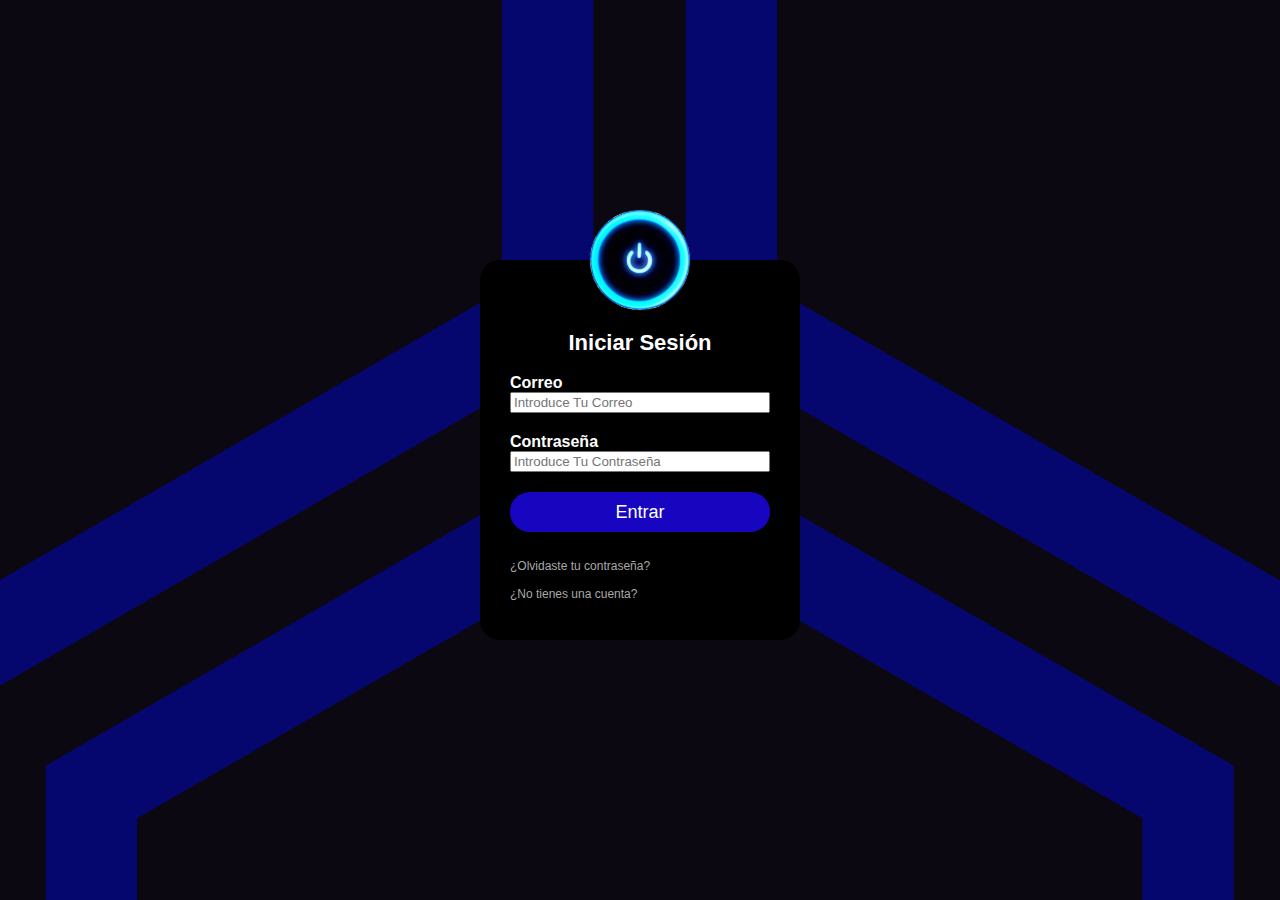
<file: index.html>
<html>

  <head>
	<meta charset="utf-8">
  	<title></title>
	<link rel="stylesheet" href="css/style-login.css">
  </head>

  <body>	  
	  <div class="login-box">
	  	<img class="avatar" src="img/avatar.png" alt="Logo On">
		  <h1>Iniciar Sesión</h1><br>
		  <form action="logica/loguear.php" method="POST">

		  	<label for="mail">Correo</label>
			<input type="text" name="mail" placeholder="Introduce Tu Correo">
			
			<label for="pass">Contraseña</label>
			<input type="password" name="pass" placeholder="Introduce Tu Contraseña">
			
			<input type="submit" value="Entrar">
			  
			  
			<a href="#">¿Olvidaste tu contraseña?</a><br>
			<a href="signup.html">¿No tienes una cuenta?</a>
		  </form>
		</div>
	
  </body>

</html>
</file>
<file: css/style-login.css>
body {
	background: transparent;
    background-color: #0b0811;
    background-image: url("data:image/svg+xml,%3Csvg xmlns='http://www.w3.org/2000/svg' width='28' height='49' viewBox='0 0 28 49'%3E%3Cg fill-rule='evenodd'%3E%3Cg id='hexagons' fill='%230007f9' fill-opacity='0.4' fill-rule='nonzero'%3E%3Cpath d='M13.99 9.25l13 7.5v15l-13 7.5L1 31.75v-15l12.99-7.5zM3 17.9v12.7l10.99 6.34 11-6.35V17.9l-11-6.34L3 17.9zM0 15l12.98-7.5V0h-2v6.35L0 12.69v2.3zm0 18.5L12.98 41v8h-2v-6.85L0 35.81v-2.3zM15 0v7.5L27.99 15H28v-2.31h-.01L17 6.35V0h-2zm0 49v-8l12.99-7.5H28v2.31h-.01L17 42.15V49h-2z'/%3E%3C/g%3E%3C/g%3E%3C/svg%3E");
	margin: 0;
	padding: 0;
	background-size: cover;
    font-family: sans-serif;
    height: 100vh;
  }

body .back {
	margin: 0;
    padding: 0;
	background-size: cover;
    font-family: sans-serif;
	height: 100vh;
}
  
.login-box {
	width: 320px;
	height: 380px;
	background: #000;
	color: #fff;
	top: 50%;
	left: 50%;
	position: absolute;
	transform: translate(-50%, -50%);
	box-sizing: border-box;
	padding: 70px 30px;
	border-radius: 20px;
}

.login-box .avatar {
	width: 100px;
	height: 100px;
	border-radius: 50%;
	position: absolute;
	top: -50px;
	left: calc(50% - 50px);
	
}

.login-box h1 {
	margin: 0;
	padding: 0;
	text-align: center;
	font-size: 22px;
}

.login-box label {
	margin: 0;
	padding: 0;
	font-weight: bold;
	display: block;
}

.login-box input {
	width: 100%;
	margin-bottom: 20px;
}

.login-box input[type="text"] 
.login-box input[type="password"] {
	border: none;
	border-bottom: 1px solid #fff;
	background: transparent;
	outline: none;
	height: 40px;
	color: #fff;
	font-size: 16px;
}

.login-box input[type="submit"] {
	border: none;
	outline: none;
	height: 40px;
	background: rgba(27, 6, 216, 0.884);
	color: #fff;
	font-size: 18px;
	border-radius: 20px;
}

.login-box a {
	text-decoration: none;
	font-size: 12px;
	line-height: 28px;
	color: darkgrey;
}

.login-box a:hover {
	color: #fff;
}

.login-box-s {
	width: 320px;
	height: 420px;
	background: #000;
	color: #fff;
	top: 50%;
	left: 50%;
	position: absolute;
	transform: translate(-50%, -50%);
	box-sizing: border-box;
	padding: 70px 30px;
}

@media (max-width: 700) {
	
}
</file>
